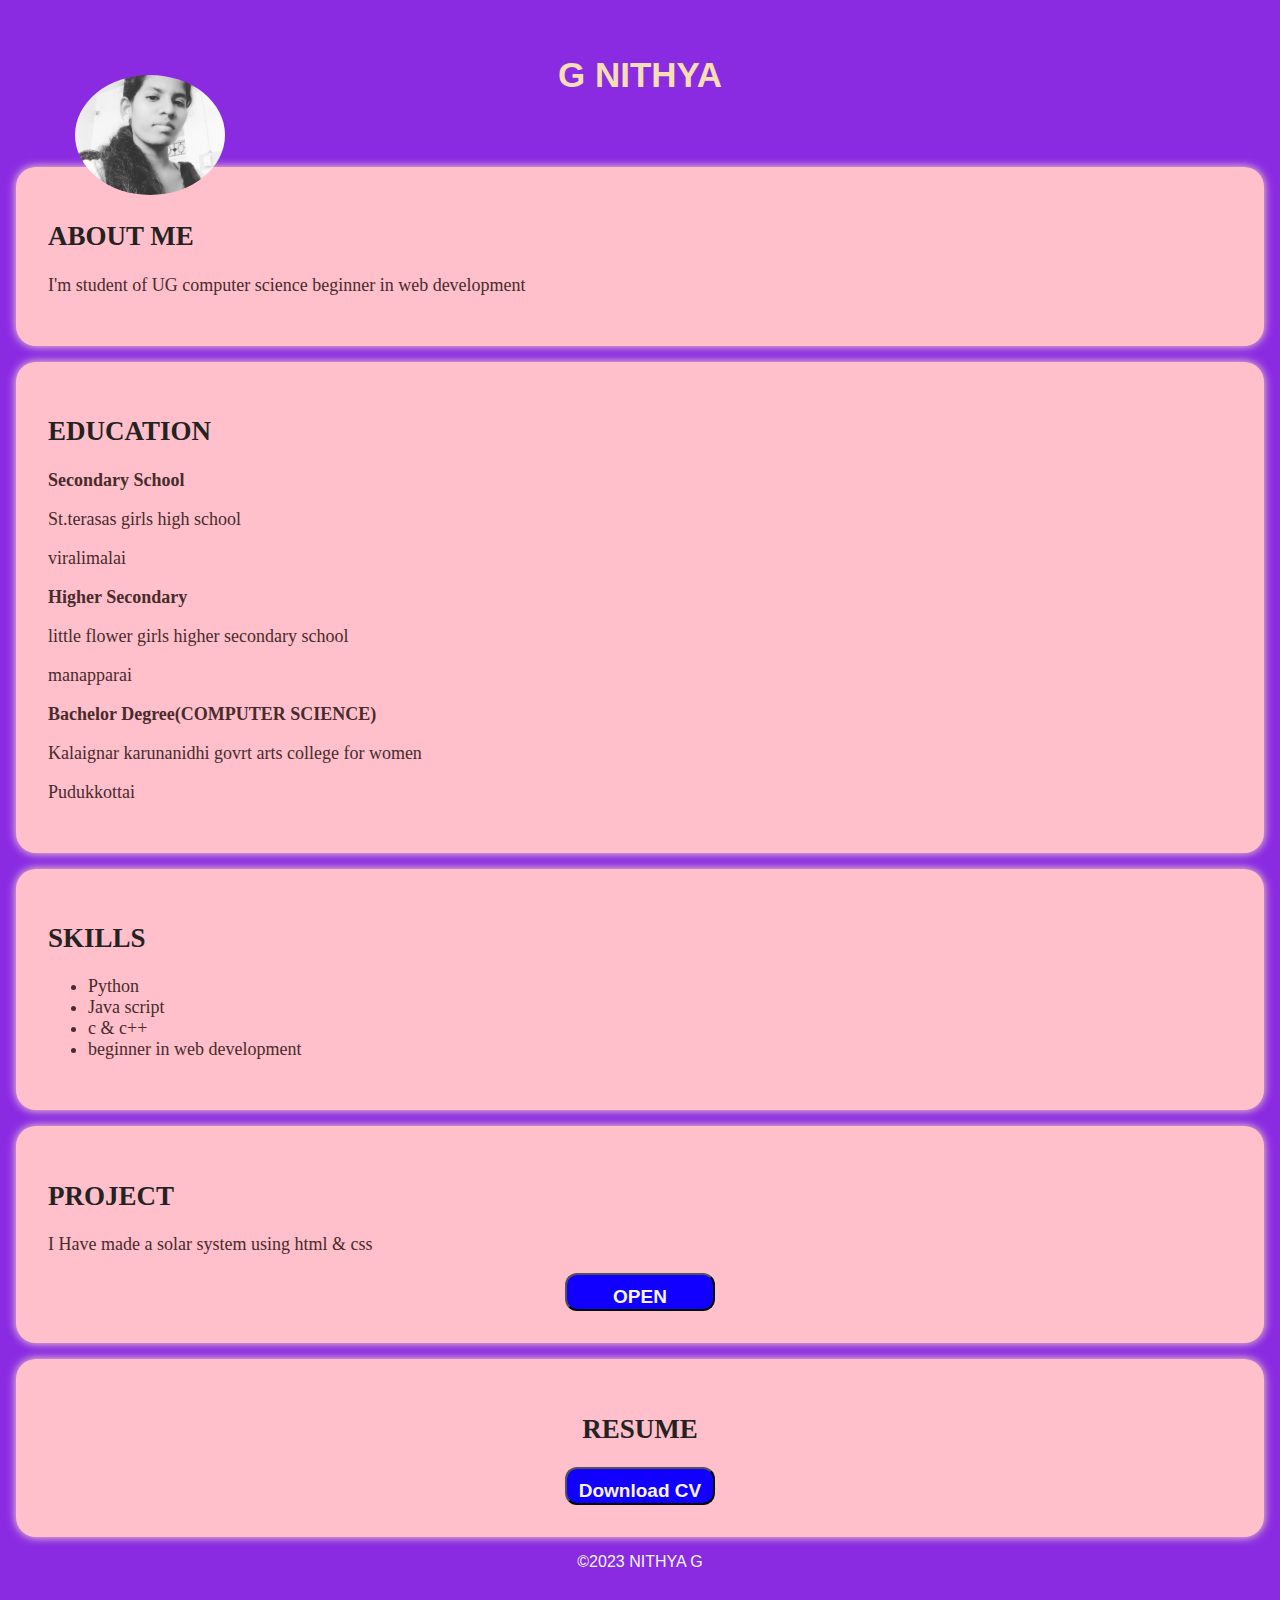
<file: index.html>
<!DOCTYPE html>
<html lang="en">
<head>
    <meta charset="UTF-8">
    <meta name="viewport" content="width=device-width, initial-scale=1.0">
    <title>portfolio</title>
    <style>
        body{
            font-family: sans-serif;
            margin: 0;
            padding: 0;
            background-color: blueviolet;
        }
        header{
            background-color: blueviolet;
            color: wheat;
            text-align: center;
            padding: 2rem 0;
            position: relative;
            font-family: sans-serif;
        }
        .header-content h1{
            font-size: 35px;
           
        }
        .profile-picture{
            width: 150px;
            height: 120px;
            border-radius:75%;
            object-fit: cover;
            position: absolute;
            top: 75px;
            left: 75px;
        }
      
        .section-content{
            background-color: pink;
            padding: 2rem;
            margin: 1rem;
            border-radius: 20px;
            box-shadow: 0 0 10px bisque;
            text-align: justify;
            font-size: 18px;
            font-family: cursive;
            color: rgb(73, 43, 43);;
            
        }
        .section-content h2{
            color: rgb(36, 34, 34);
        }
        .download-button{
            
            color: rgb(249, 243, 250);
            padding: o.5rem 1rem;
            text-decoration: none;
            border-radius: 25px;
            display: inline-block;
            margin-top: 10px;
            align-self: center;
        }
        .download-button:hover{
            background-color: goldenrod;
        }
        footer{
            text-align: center;
            padding: auto;
            background-color: blueviolet;
            margin-bottom: 50px;
            color: aliceblue;
        }
        button{
            background-color: rgb(17, 0, 255);
            color: antiquewhite;
            font-size: 19px;
            font-weight: bold;
            width: 150px;
            border-radius: 12px;
        }
    </style>
</head>
<body>

    <header>
        <div class="header-content">
            <img src="IMG_20211217_153207_538.webp" alt="your profile profile-picture"class="profile-picture">
            <h1>G NITHYA</h1>
        </div>
    </header>
    
    
    <section id="about">
        <div class="section-content">
            <h2>ABOUT ME</h2>
            <p>I'm student of UG computer science
                beginner in web development
            </p>
        </div>
    </section>
    <section id="education">
        <div class="section-content">
            <h2>EDUCATION</h2>
            <p><b>Secondary School</b></p>
            <p>St.terasas girls high school</p>
            <p>viralimalai</p>
            <p><b>Higher Secondary</b></p>
            <p>little flower girls higher secondary school</p>
            <p>manapparai</p>
            <p><b>Bachelor Degree(COMPUTER SCIENCE)</b></p>
            <P>Kalaignar karunanidhi govrt arts college for women</P>
            <p>Pudukkottai</p>
        </div>
    </section>
    <section id="skills">
        <div class="section-content">
            <h2>SKILLS</h2>
            <ul>
                <li>Python</li>
                <li>Java script</li>
                <li>c & c++</li>
                <li>beginner in web development</li>
            </ul>
        </div>
    </section>
    <section id="solar system">
        <div class = "section-content">
            
                <h2>PROJECT</h2>
                <p>I Have made a solar system using html & css</p>
                <center>
                <button><a href="yathini.html"class="download-button">OPEN</a></button>
                </center>
        </div>
    </section>
    <section id="resume">
        <div class="section-content">
            <center>
                <h2>RESUME</h2>
                <button><a href="nithu resume.pdf"class="download-button">Download CV</a></button>
            </center>

        </div>
    </section>
    <footer>
        <p>&copy;2023 NITHYA G</p>
    </footer>
   
</body>
</html>
</file>
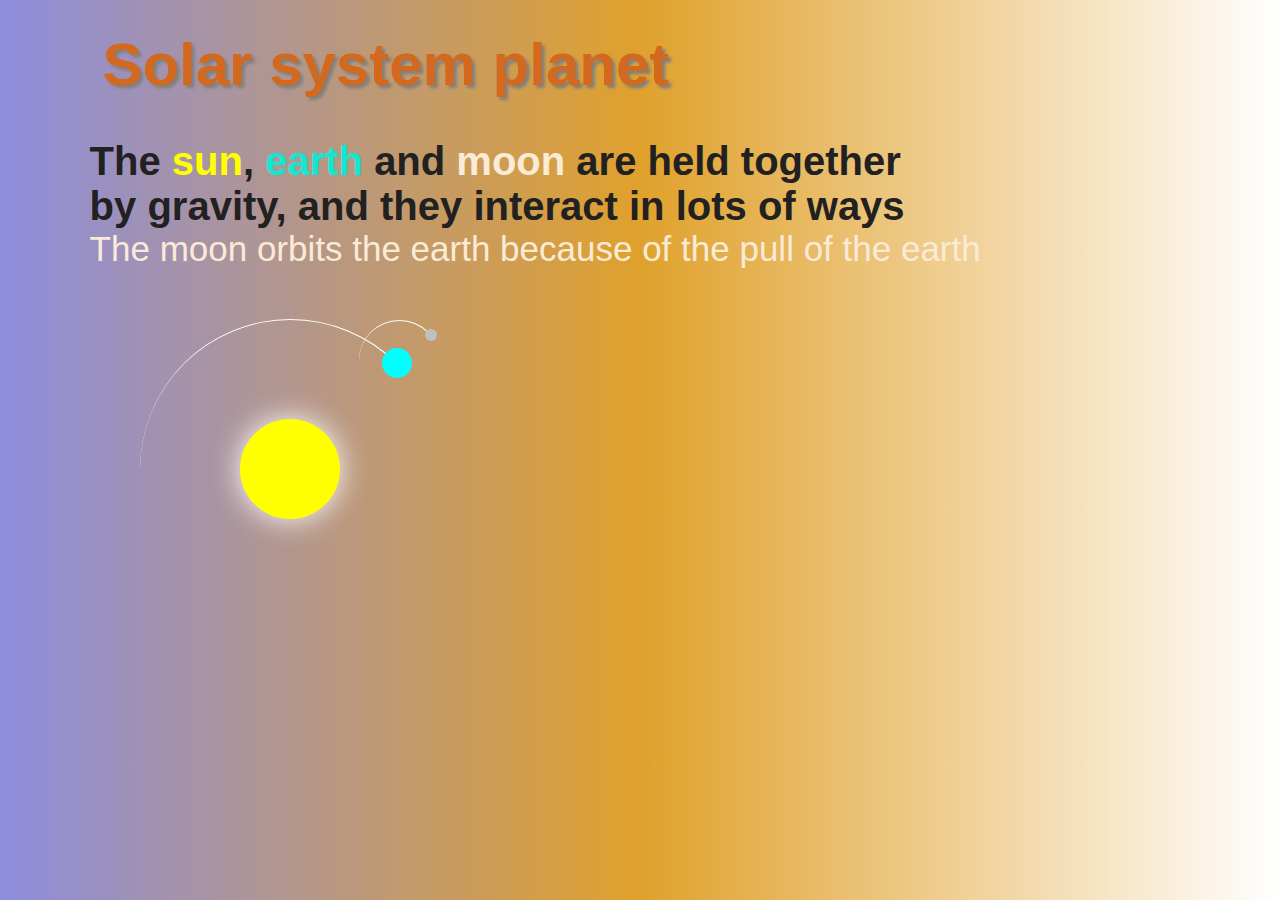
<file: yathini.html>
<!DOCTYPE html>
<html>
    <head>
        <link rel="stylesheet" href="style.css">
        <style>
            body{
                margin: 0;
                height:100vh;
                display:flex;
                align-items: center;
                justify-content: center;
                background-color: black;
                overflow: hidden;
            }
            .container{
                font-size: 10px;
                width: 40em;
                height:40em;
                position: relative;
            }
            .sun{
            position: absolute;
                top: 15em;
                left: 15em;
                width: 10em;
                height: 10em;
                background-color: yellow ;
                border-radius :50%;
                box-shadow: 0 0 3em white;
            }
            .earth,.moon{
                position:absolute ;
                border-style: solid;
                border-color: white
                transparent
                transparent;
                border-width: 0.1em 0.1em 0 0;
                border-radius: 50%;
            }
            .earth{
                top: 5em;
                left: 5em;
                width: 30em;
                height: 30em;
                animation: orbit 36.5s
                linear infinite;
            }
            .moon{
                top: 0;
                right: 0;
                width: 8em;
                height: 8em;
                animation: orbit 2.7s linear infinite;
            }
            .earth::before,
            .moon::before{
                content: '';
                position: absolute;
                border-radius: 50%;
            }
            .earth::before{
                top: 2.8em;
                right: 2.8em;
                width: 3em;
                height:3em;
                background-color: aqua;
            }
            .moon::before{
                top: 0.8em;
                right: 0.2em;
                width: 1.2em;
                height: 1.2em;
                background-color: silver;
                fon
            
            }
            @keyframes orbit{
                to{
                    transform: rotate(360deg);
                }
            }
        </style>
    </head>
    <body>
        <div class="hero">
            <nav>
                <h1 class="solar">Solar system planet</h1>
                 </nav><div class="detel">
        <h1 id="heading"> The <span style="color: yellow;">sun</span>,<span style="color: rgb(20, 230, 212);"> earth </span>and<span style="color: antiquewhite;">  moon</span>
             are held together by gravity, and they interact in lots of ways<span></h1>
        <p>The moon orbits the earth because of the pull of the earth</p>
      
        
        <div class="container">
        <div class="sun"></div>
        <div class="earth">
        <div class="moon"></div>
    </body>
</html>
</file>
<file: style.css>
*{
    margin: 0;
    padding: 0;
    font-family: sans-serif;
    
}

.hero{
    position: relative;
    width:100;
    height:100vh;
    background: linear-gradient(to right, rgb(141, 141, 221),rgb(224, 161, 44),white);
    overflow: hidden;
   

}
nav{
    display: flex;
    width: 84%;
    margin:auto;
    padding:30px 0;
    align-items:center;
    justify-content:space-between;

}

nav ul li{
    display:inline-block;
    list-style: none;
    margin:10px 20px;
}

nav ul li a{
    text-decoration: none;
    color:#000;
    font-weight: bold;
    font-size: 25px;
}

nav ul li a:hover{
    color:red;
}

.detel{
    margin-left: 7%;
    margin-top:10px ;
    
    flex-direction: row;
}
.detel h1{
    font-size:60px;
    color:#212121;
    margin-left: px;
    
    
}
span{
    color: orange;
}
.detel p{
    color: antiquewhite;
    line-height:40px;
    font-size:35px;
}
.detel a{
    background:black ;
    padding: 10px 18px;
    text-decoration: none;
    font-weight: bold;
    color: #fff;
    display:inline-block ;
    margin: 30px 0;
    border-radius:5px ;
    font-size:30px ;
    position: relative;
    box-shadow: 3px 4px 4px rgb(236,49,143);
}
img{
    width: 867px;
    height: 450px;
    margin-bottom: 40px;
    margin-right: 40px;
    position: absolute;
    left: 60%;
    top: 20%;
    right: 40%;
    object-fit: cover;
    border-radius: 30px;
}
.images{
    width: 300px;
    height: 300px;
}
#heading{
    font-size: 40px;
    width: 70%;
}
.solar{
    font-size: 60px;
    color: chocolate;
    text-shadow: 3px 3px 3px grey;
}
</file>
